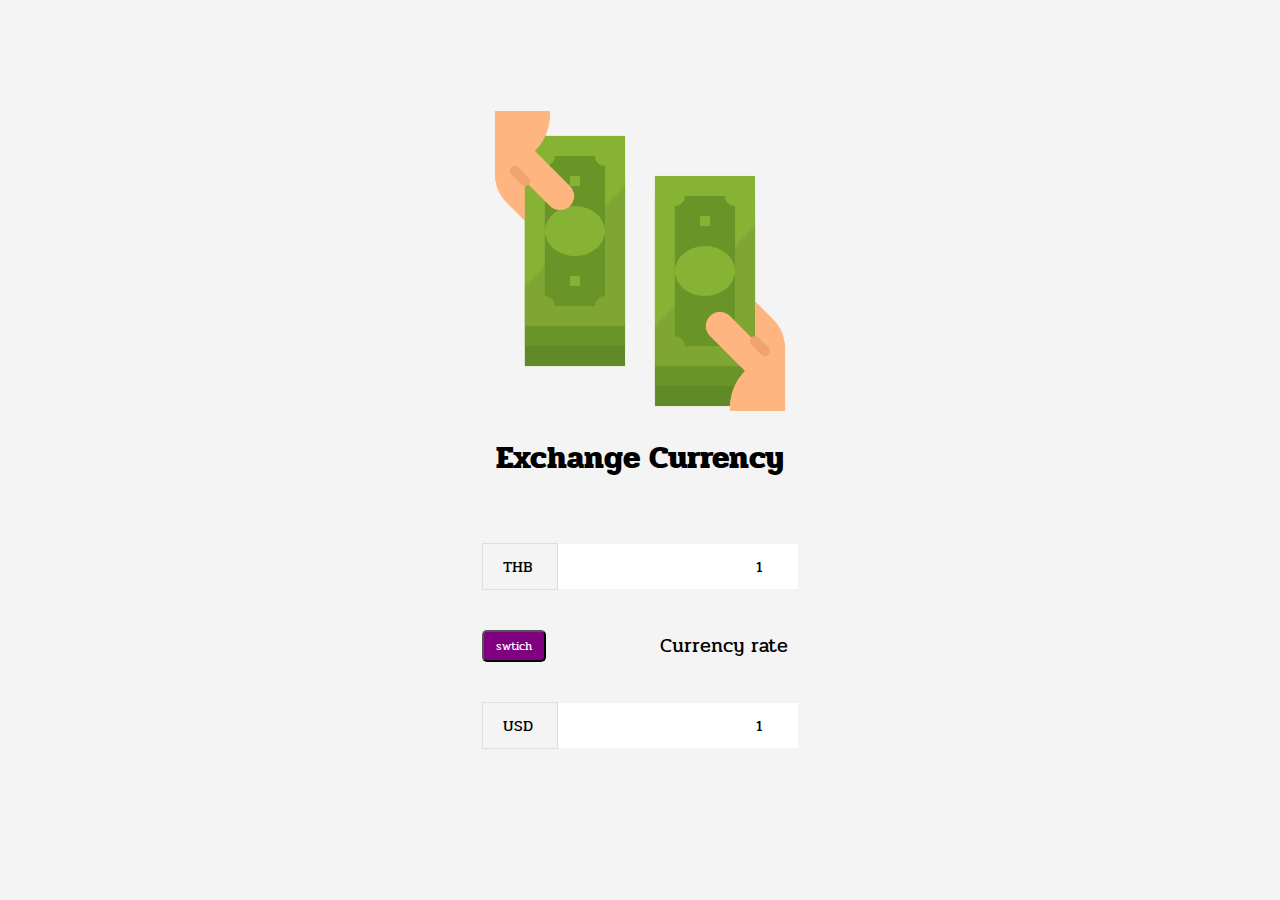
<file: index.html>
<!DOCTYPE html>
<html lang="en">
  <head>
    <meta charset="UTF-8" />
    <meta http-equiv="X-UA-Compatible" content="IE=edge" />
    <meta name="viewport" content="width=device-width, initial-scale=1.0" />
    <title>Exchange Currency program</title>
    <link rel="stylesheet" href="style.css">
  </head>
  <body>
    <img src="img/money.png" class="money-img" alt="money-exchange-img" />
    <h1>Exchange Currency</h1>
    <div class="container">
      <div class="currency">
        <select id="currency-one">
          <option value="AED">AED</option>
          <option value="ARS">ARS</option>
          <option value="AUD">AUD</option>
          <option value="BGN">BGN</option>
          <option value="BRL">BRL</option>
          <option value="BSD">BSD</option>
          <option value="CAD">CAD</option>
          <option value="CHF">CHF</option>
          <option value="CLP">CLP</option>
          <option value="CNY">CNY</option>
          <option value="COP">COP</option>
          <option value="CZK">CZK</option>
          <option value="DKK">DKK</option>
          <option value="DOP">DOP</option>
          <option value="EGP">EGP</option>
          <option value="EUR">EUR</option>
          <option value="FJD">FJD</option>
          <option value="GBP">GBP</option>
          <option value="GTQ">GTQ</option>
          <option value="HKD">HKD</option>
          <option value="HRK">HRK</option>
          <option value="HUF">HUF</option>
          <option value="IDR">IDR</option>
          <option value="ILS">ILS</option>
          <option value="INR">INR</option>
          <option value="ISK">ISK</option>
          <option value="JPY">JPY</option>
          <option value="KRW">KRW</option>
          <option value="KZT">KZT</option>
          <option value="MXN">MXN</option>
          <option value="MYR">MYR</option>
          <option value="NOK">NOK</option>
          <option value="NZD">NZD</option>
          <option value="PAB">PAB</option>
          <option value="PEN">PEN</option>
          <option value="PHP">PHP</option>
          <option value="PKR">PKR</option>
          <option value="PLN">PLN</option>
          <option value="PYG">PYG</option>
          <option value="RON">RON</option>
          <option value="RUB">RUB</option>
          <option value="SAR">SAR</option>
          <option value="SEK">SEK</option>
          <option value="SGD">SGD</option>
          <option value="THB" selected>THB</option>
          <option value="TRY">TRY</option>
          <option value="TWD">TWD</option>
          <option value="UAH">UAH</option>
          <option value="USD">USD</option>
          <option value="UYU">UYU</option>
          <option value="VND">VND</option>
          <option value="ZAR">ZAR</option>
        </select>
        <input type="number" id="amount-one" value = 1 />
      </div>
      <div class="swap-container">
        <button class="btn" id ="btn">swtich</button>
        <div class="rate" id="rate">Currency rate</div>
      </div>
      <div class="currency">
        <select id="currency-two">
          <option value="AED">AED</option>
          <option value="ARS">ARS</option>
          <option value="AUD">AUD</option>
          <option value="BGN">BGN</option>
          <option value="BRL">BRL</option>
          <option value="BSD">BSD</option>
          <option value="CAD">CAD</option>
          <option value="CHF">CHF</option>
          <option value="CLP">CLP</option>
          <option value="CNY">CNY</option>
          <option value="COP">COP</option>
          <option value="CZK">CZK</option>
          <option value="DKK">DKK</option>
          <option value="DOP">DOP</option>
          <option value="EGP">EGP</option>
          <option value="EUR">EUR</option>
          <option value="FJD">FJD</option>
          <option value="GBP">GBP</option>
          <option value="GTQ">GTQ</option>
          <option value="HKD">HKD</option>
          <option value="HRK">HRK</option>
          <option value="HUF">HUF</option>
          <option value="IDR">IDR</option>
          <option value="ILS">ILS</option>
          <option value="INR">INR</option>
          <option value="ISK">ISK</option>
          <option value="JPY">JPY</option>
          <option value="KRW">KRW</option>
          <option value="KZT">KZT</option>
          <option value="MXN">MXN</option>
          <option value="MYR">MYR</option>
          <option value="NOK">NOK</option>
          <option value="NZD">NZD</option>
          <option value="PAB">PAB</option>
          <option value="PEN">PEN</option>
          <option value="PHP">PHP</option>
          <option value="PKR">PKR</option>
          <option value="PLN">PLN</option>
          <option value="PYG">PYG</option>
          <option value="RON">RON</option>
          <option value="RUB">RUB</option>
          <option value="SAR">SAR</option>
          <option value="SEK">SEK</option>
          <option value="SGD">SGD</option>
          <option value="THB">THB</option>
          <option value="TRY">TRY</option>
          <option value="TWD">TWD</option>
          <option value="UAH">UAH</option>
          <option value="USD" selected>USD</option>
          <option value="UYU">UYU</option>
          <option value="VND">VND</option>
          <option value="ZAR">ZAR</option>
        </select>
        <input type="number" id="amount-two" value =1 />
      </div>
    </div>
    <script src="script.js"></script>
  </body>
</html>
</file>
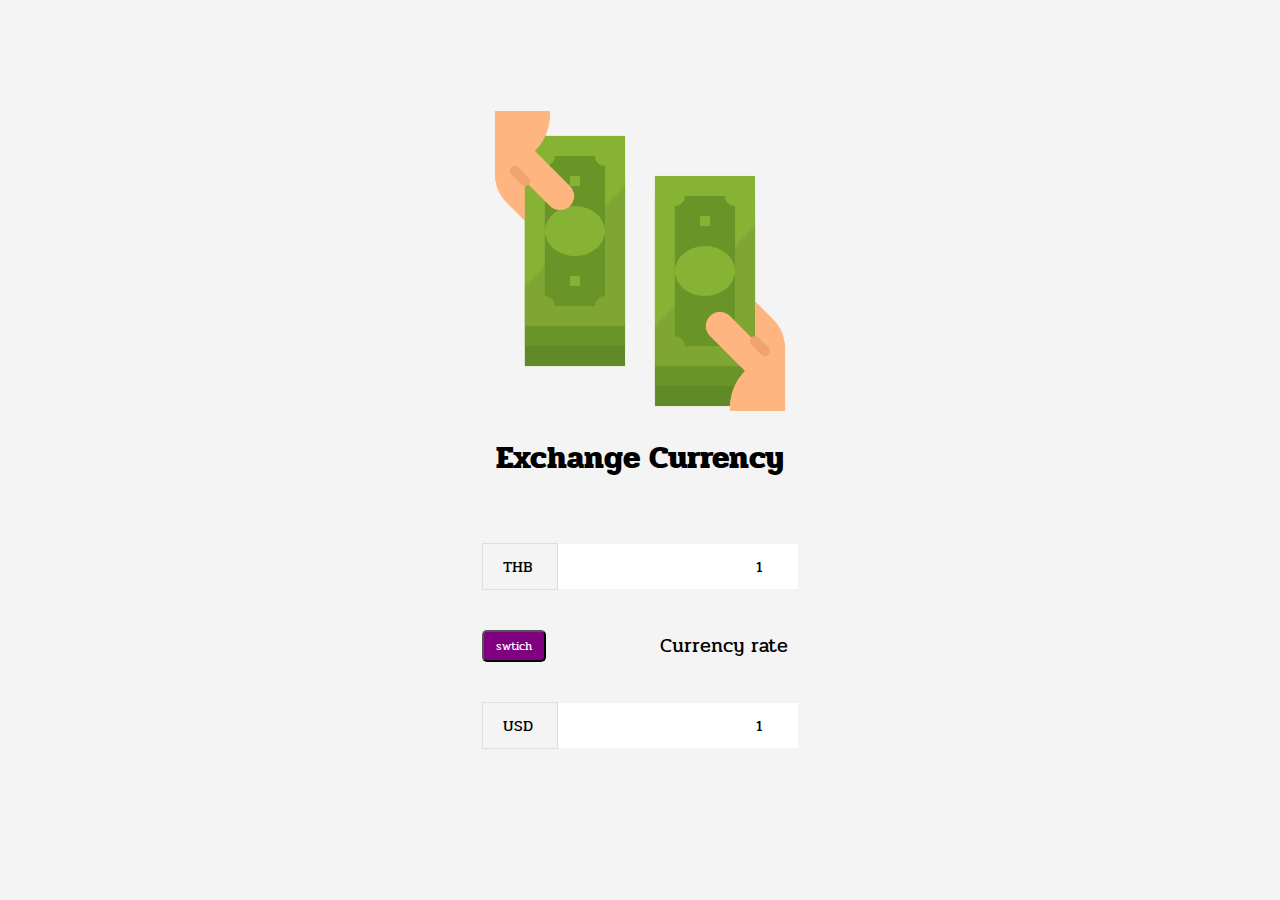
<file: Exchange currentcy/index.html>
<!DOCTYPE html>
<html lang="en">
  <head>
    <meta charset="UTF-8" />
    <meta http-equiv="X-UA-Compatible" content="IE=edge" />
    <meta name="viewport" content="width=device-width, initial-scale=1.0" />
    <title>Exchange Currency programe</title>
    <link rel="stylesheet" href="style.css">
  </head>
  <body>
    <img src="img/money.png" class="money-img" alt="money-exchange-img" />
    <h1>Exchange Currency</h1>
    <div class="container">
      <div class="currency">
        <select id="currency-one">
          <option value="AED">AED</option>
          <option value="ARS">ARS</option>
          <option value="AUD">AUD</option>
          <option value="BGN">BGN</option>
          <option value="BRL">BRL</option>
          <option value="BSD">BSD</option>
          <option value="CAD">CAD</option>
          <option value="CHF">CHF</option>
          <option value="CLP">CLP</option>
          <option value="CNY">CNY</option>
          <option value="COP">COP</option>
          <option value="CZK">CZK</option>
          <option value="DKK">DKK</option>
          <option value="DOP">DOP</option>
          <option value="EGP">EGP</option>
          <option value="EUR">EUR</option>
          <option value="FJD">FJD</option>
          <option value="GBP">GBP</option>
          <option value="GTQ">GTQ</option>
          <option value="HKD">HKD</option>
          <option value="HRK">HRK</option>
          <option value="HUF">HUF</option>
          <option value="IDR">IDR</option>
          <option value="ILS">ILS</option>
          <option value="INR">INR</option>
          <option value="ISK">ISK</option>
          <option value="JPY">JPY</option>
          <option value="KRW">KRW</option>
          <option value="KZT">KZT</option>
          <option value="MXN">MXN</option>
          <option value="MYR">MYR</option>
          <option value="NOK">NOK</option>
          <option value="NZD">NZD</option>
          <option value="PAB">PAB</option>
          <option value="PEN">PEN</option>
          <option value="PHP">PHP</option>
          <option value="PKR">PKR</option>
          <option value="PLN">PLN</option>
          <option value="PYG">PYG</option>
          <option value="RON">RON</option>
          <option value="RUB">RUB</option>
          <option value="SAR">SAR</option>
          <option value="SEK">SEK</option>
          <option value="SGD">SGD</option>
          <option value="THB" selected>THB</option>
          <option value="TRY">TRY</option>
          <option value="TWD">TWD</option>
          <option value="UAH">UAH</option>
          <option value="USD">USD</option>
          <option value="UYU">UYU</option>
          <option value="VND">VND</option>
          <option value="ZAR">ZAR</option>
        </select>
        <input type="number" id="amount-one" value = 1 />
      </div>
      <div class="swap-container">
        <button class="btn" id ="btn">swtich</button>
        <div class="rate" id="rate">Currency rate</div>
      </div>
      <div class="currency">
        <select id="currency-two">
          <option value="AED">AED</option>
          <option value="ARS">ARS</option>
          <option value="AUD">AUD</option>
          <option value="BGN">BGN</option>
          <option value="BRL">BRL</option>
          <option value="BSD">BSD</option>
          <option value="CAD">CAD</option>
          <option value="CHF">CHF</option>
          <option value="CLP">CLP</option>
          <option value="CNY">CNY</option>
          <option value="COP">COP</option>
          <option value="CZK">CZK</option>
          <option value="DKK">DKK</option>
          <option value="DOP">DOP</option>
          <option value="EGP">EGP</option>
          <option value="EUR">EUR</option>
          <option value="FJD">FJD</option>
          <option value="GBP">GBP</option>
          <option value="GTQ">GTQ</option>
          <option value="HKD">HKD</option>
          <option value="HRK">HRK</option>
          <option value="HUF">HUF</option>
          <option value="IDR">IDR</option>
          <option value="ILS">ILS</option>
          <option value="INR">INR</option>
          <option value="ISK">ISK</option>
          <option value="JPY">JPY</option>
          <option value="KRW">KRW</option>
          <option value="KZT">KZT</option>
          <option value="MXN">MXN</option>
          <option value="MYR">MYR</option>
          <option value="NOK">NOK</option>
          <option value="NZD">NZD</option>
          <option value="PAB">PAB</option>
          <option value="PEN">PEN</option>
          <option value="PHP">PHP</option>
          <option value="PKR">PKR</option>
          <option value="PLN">PLN</option>
          <option value="PYG">PYG</option>
          <option value="RON">RON</option>
          <option value="RUB">RUB</option>
          <option value="SAR">SAR</option>
          <option value="SEK">SEK</option>
          <option value="SGD">SGD</option>
          <option value="THB">THB</option>
          <option value="TRY">TRY</option>
          <option value="TWD">TWD</option>
          <option value="UAH">UAH</option>
          <option value="USD" selected>USD</option>
          <option value="UYU">UYU</option>
          <option value="VND">VND</option>
          <option value="ZAR">ZAR</option>
        </select>
        <input type="number" id="amount-two" value =1 />
      </div>
    </div>
    <script src="script.js"></script>
  </body>
</html>
</file>
<file: style.css>
@import url('https://fonts.googleapis.com/css2?family=Pridi&display=swap');

*{
    box-sizing: border-box;
    font-family: 'Pridi', serif;
}

body{
    background-color: #f4f4f4f4;
    display: flex;
    flex-direction: column;
    align-items: center;
    justify-content: center;
    height: 100vh;
    margin: 0;
    padding: 20px;
}
.btn{
    color: white;
    background-color: purple;
    cursor: pointer;
    border-radius: 5px;
    font-size: 12px;
    padding: 5px 12px;
}
.money-img{
    width:300px

}
.currency{
    padding: 40px 0 ;
    display: flex;
    align-items: center;
    justify-content: space-between;
}

.currency select{
    padding: 10px 20px 10px 20px;
    border: 1px solid #dedede;
    font-size: 16px;
    background-color: transparent;
    appearance: none;
}

.currency input{
    padding: 10px 20px 10px 20px;
    border: 0;
    background-color: white;
    font-size: 16px;
    text-align: right;
}

.swap-container{
    display: flex;
    align-items: center;
    justify-content: space-between;
}
.rate{
    font-size: 20px;
    padding: 0 10px;
}

button:focus,input:focus{
    outline: 0;
}
</file>
<file: Exchange currentcy/style.css>
@import url('https://fonts.googleapis.com/css2?family=Pridi&display=swap');

*{
    box-sizing: border-box;
    font-family: 'Pridi', serif;
}

body{
    background-color: #f4f4f4f4;
    display: flex;
    flex-direction: column;
    align-items: center;
    justify-content: center;
    height: 100vh;
    margin: 0;
    padding: 20px;
}
.btn{
    color: white;
    background-color: purple;
    cursor: pointer;
    border-radius: 5px;
    font-size: 12px;
    padding: 5px 12px;
}
.money-img{
    width:300px

}
.currency{
    padding: 40px 0 ;
    display: flex;
    align-items: center;
    justify-content: space-between;
}

.currency select{
    padding: 10px 20px 10px 20px;
    border: 1px solid #dedede;
    font-size: 16px;
    background-color: transparent;
    appearance: none;
}

.currency input{
    padding: 10px 20px 10px 20px;
    border: 0;
    background-color: white;
    font-size: 16px;
    text-align: right;
}

.swap-container{
    display: flex;
    align-items: center;
    justify-content: space-between;
}
.rate{
    font-size: 20px;
    padding: 0 10px;
}

button:focus,input:focus{
    outline: 0;
}
</file>
